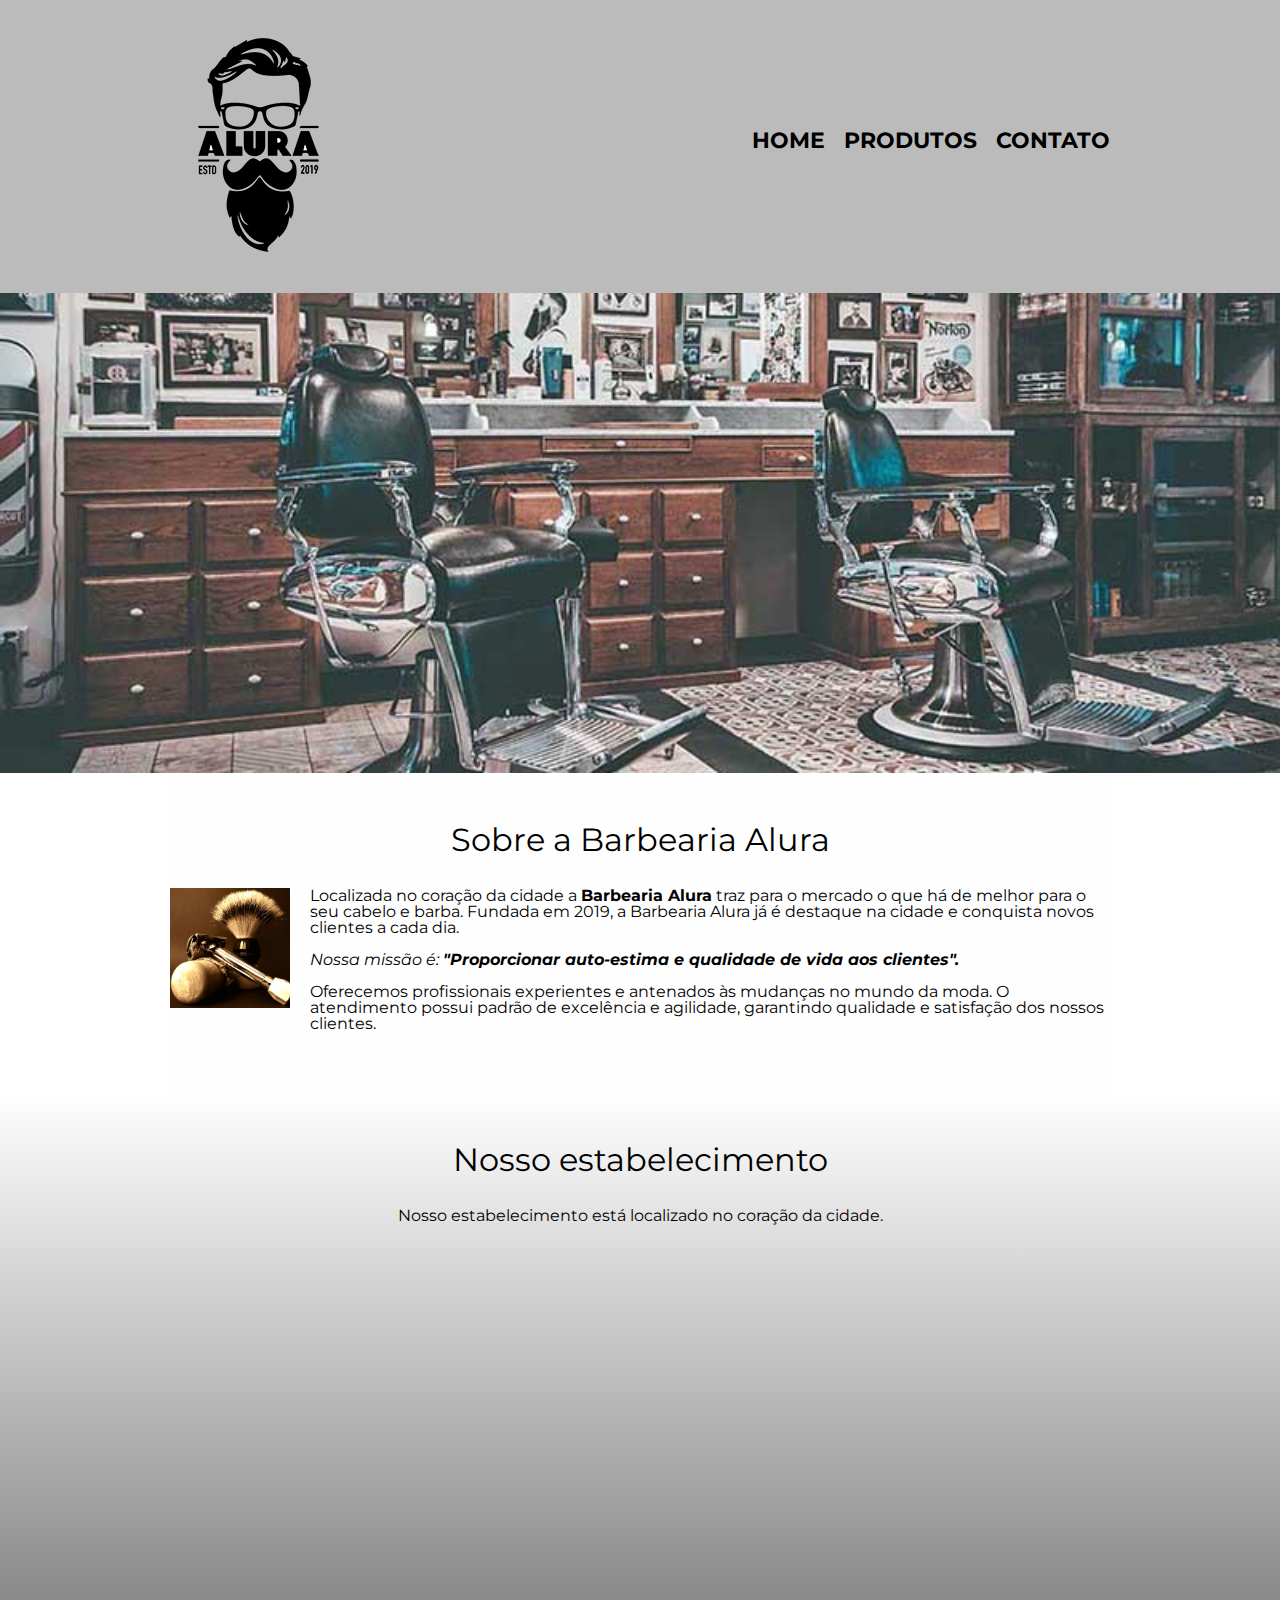
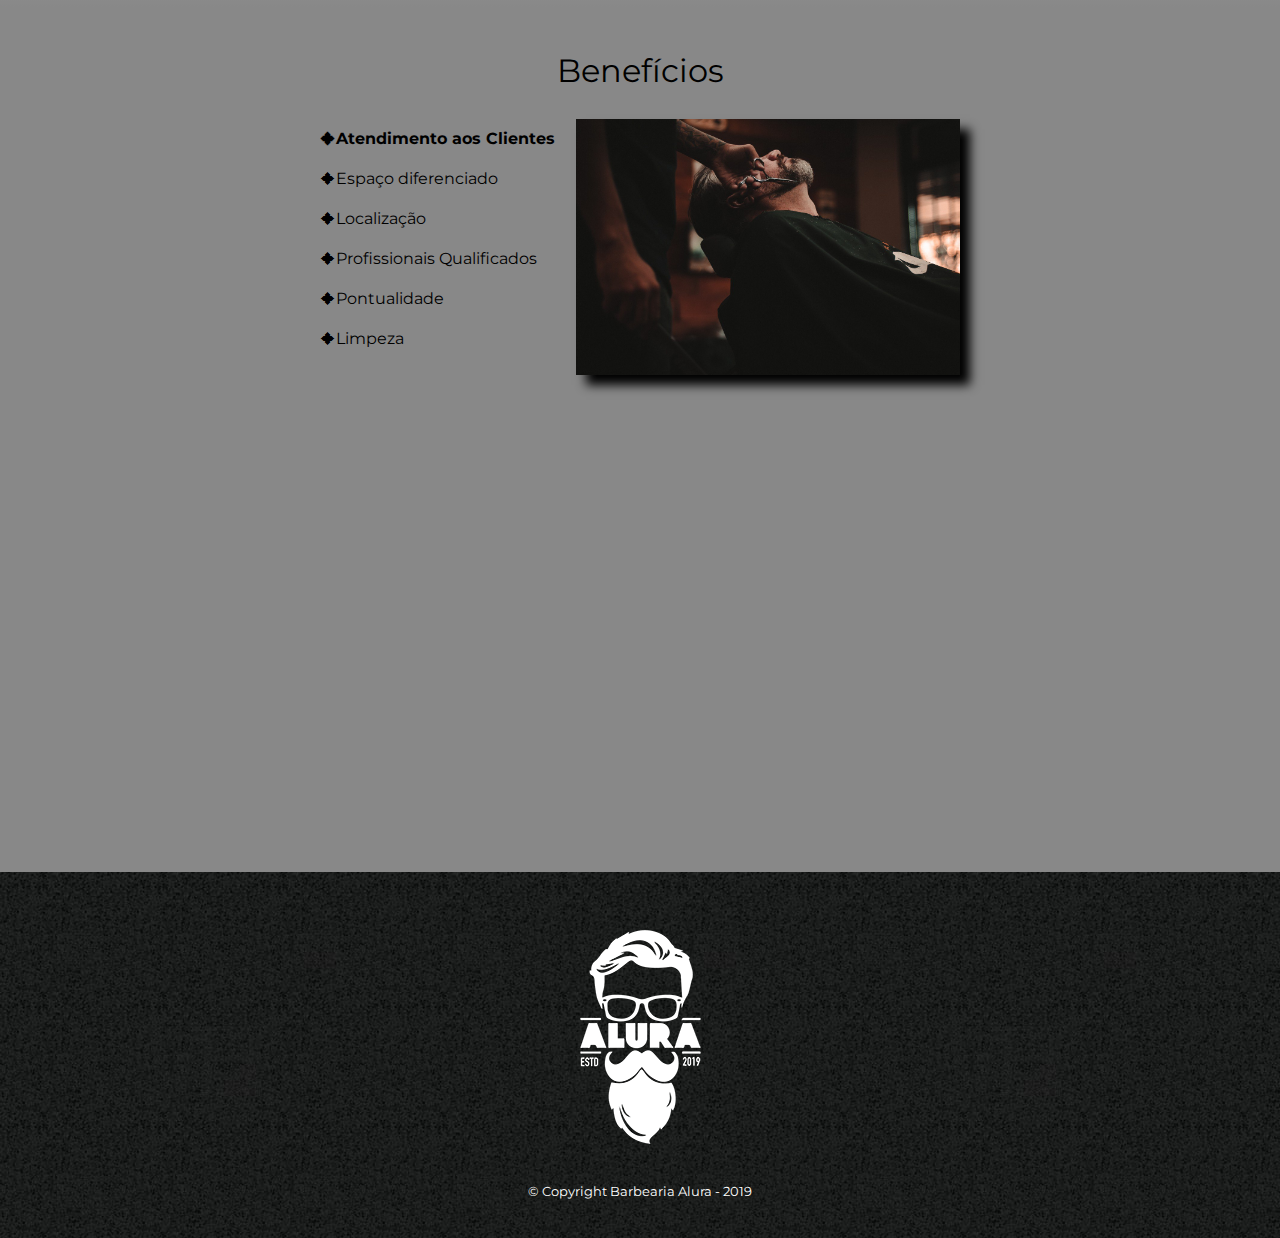
<file: index.html>
<!DOCTYPE html>

<html lang="pt-br">
	<head>
		<meta charset="UTF-8">
		<meta name="viewport" content="width=device-width">
		<title>Barbearia Alura</title>


		<link rel="stylesheet" type="text/css" href="reset.css">
		<link rel="stylesheet" type="text/css" href="style.css">
		<link href="https://fonts.googleapis.com/css2?family=Montserrat&display=swap" rel="stylesheet">

	</head>

	<body>

		<header>
			<div class="caixa">
				<h1><img src="logo.png"></h1>

				<nav>
					<ul>
						<li><a href="index.html">Home</a></li>
						<li><a href="produtos.html">Produtos</a></li>
						<li><a href="contato.html">Contato</a></li>
					</ul>
				</nav>
			</div>
		</header>		

		<img class="banner" src="banner.jpg">

		<main>
			<section class="principal">
				<h2 class="titulo-principal">Sobre a Barbearia Alura</h2>

				<img class="utensilios" src="utensilios.jpg" alt="Utensílios de um barbeiro." >


				<p>Localizada no coração da cidade a <strong>Barbearia Alura</strong> traz para o mercado o que há de melhor para o seu cabelo e barba. Fundada em 2019, a Barbearia Alura já é destaque na cidade e conquista novos clientes a cada dia.</p>

				<p id="missao"><em>Nossa missão é: <strong>"Proporcionar auto-estima e qualidade de vida aos clientes".</strong></em></p>

				<p>Oferecemos profissionais experientes e antenados às mudanças no mundo da moda. O atendimento possui padrão de excelência e agilidade, garantindo qualidade e satisfação dos nossos clientes.</p>
			</section>

			<section class="mapa">
				<h3 class="titulo-principal">Nosso estabelecimento</h3>
				<p>Nosso estabelecimento está localizado no coração da cidade.</p>

				<div class="mapa-conteudo">
					<iframe src="https://www.google.com/maps/embed?pb=!1m18!1m12!1m3!1d3656.448461139042!2d-46.63465338571619!3d-23.5882442846696!2m3!1f0!2f0!3f0!3m2!1i1024!2i768!4f13.1!3m3!1m2!1s0x94ce5a2b2ed7f3a1%3A0xab35da2f5ca62674!2sCaelum%20-%20Escola%20de%20Tecnologia!5e0!3m2!1spt-BR!2sbr!4v1611194427071!5m2!1spt-BR!2sbr" width="100%" height="300" frameborder="0" style="border:0;" allowfullscreen="" aria-hidden="false" tabindex="0"></iframe>
				</div>
			</section>

			<section class="beneficios">
				<h3 class="titulo-principal">Benefícios</h3>
				<div class="conteudo-beneficios">

					<ul class="lista-beneficios">
						<li class="itens">Atendimento aos Clientes</li>
						<li class="itens">Espaço diferenciado</li>
						<li class="itens">Localização</li>
						<li class="itens">Profissionais Qualificados</li>
						<li class="itens">Pontualidade</li>
						<li class="itens">Limpeza</li>
					</ul><img src="beneficios.jpg" class="imagem-beneficios">				
				</div>

				 <div class="video"> <iframe width="100%" height="315" src="https://www.youtube.com/embed/wcVVXUV0YUY" frameborder="0" allow="accelerometer; autoplay; encrypted-media; gyroscope; picture-in-picture" allowfullscreen></iframe>
				 </div>
			</section>

		</main>

		<footer>
			<img src="logo-branco.png">
			<p class="copyright">&copy; Copyright Barbearia Alura - 2019
		</footer>
	</body>	
</html>
</file>
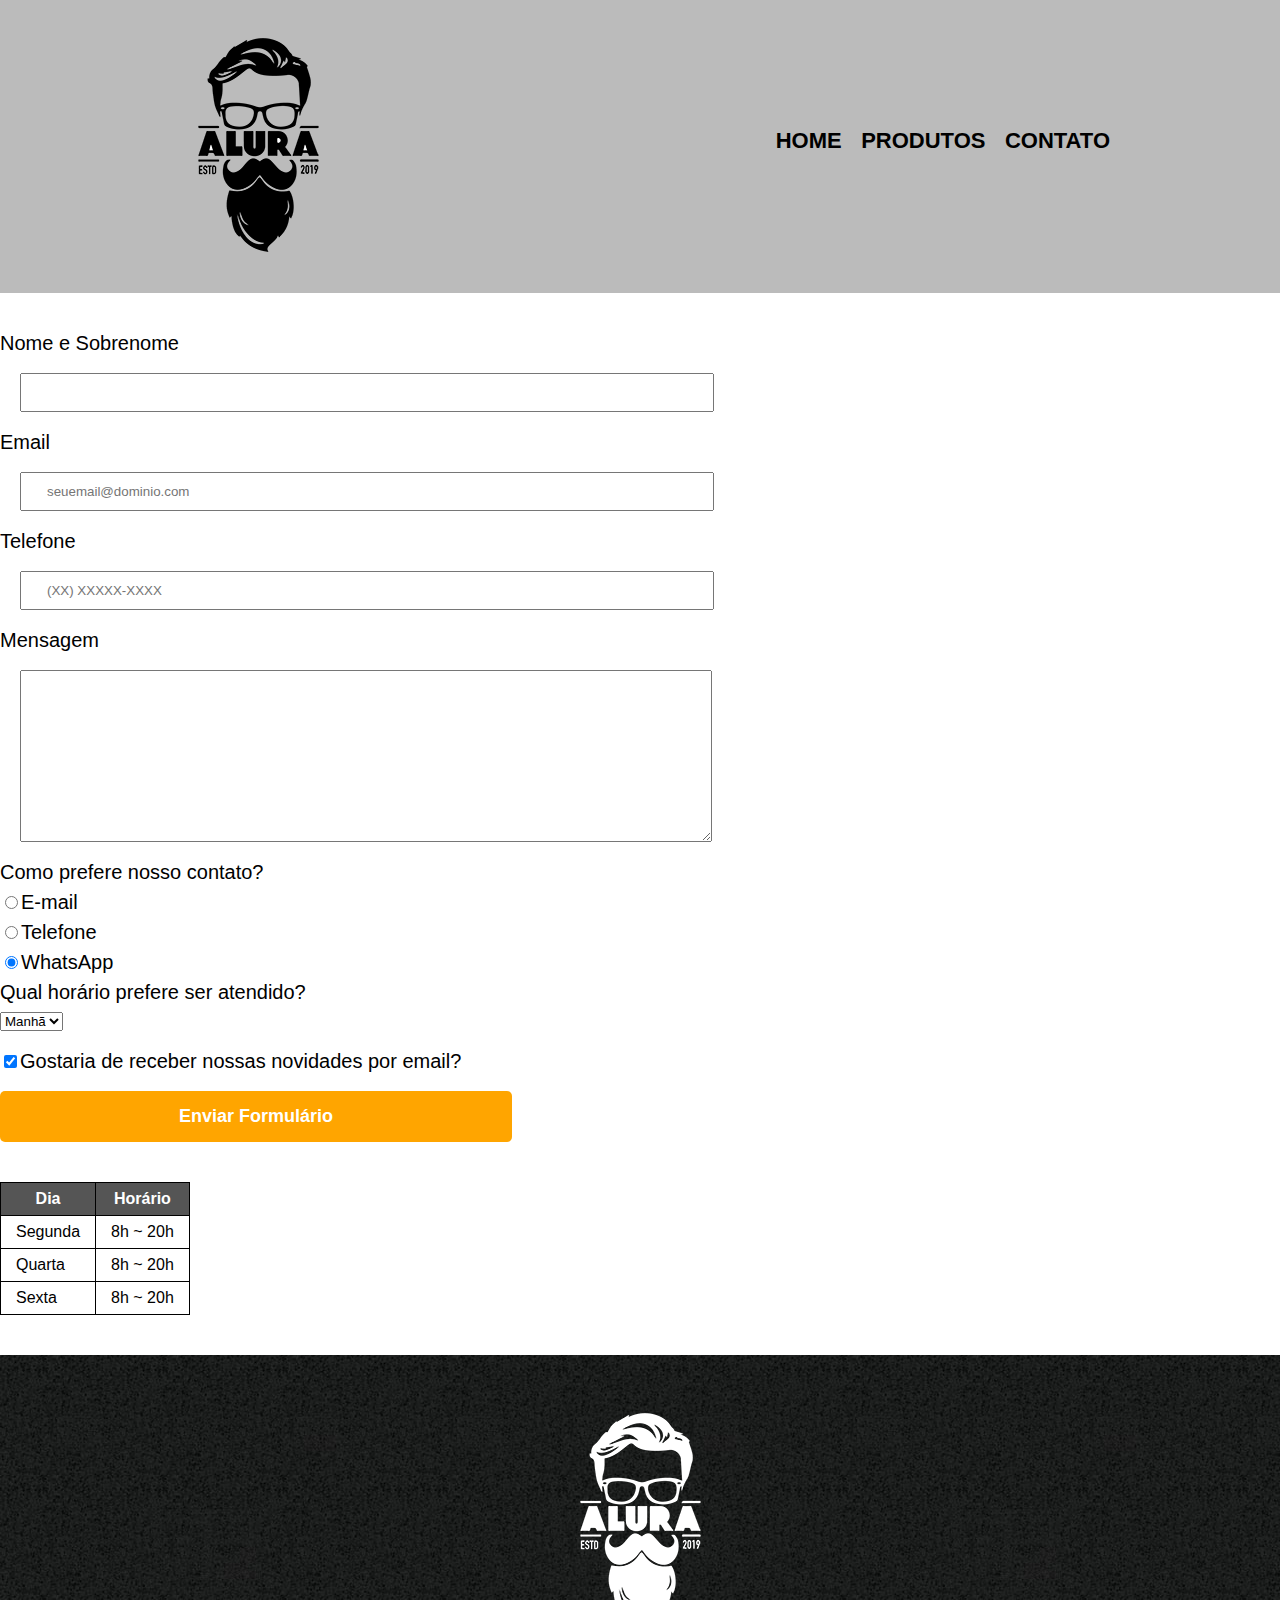
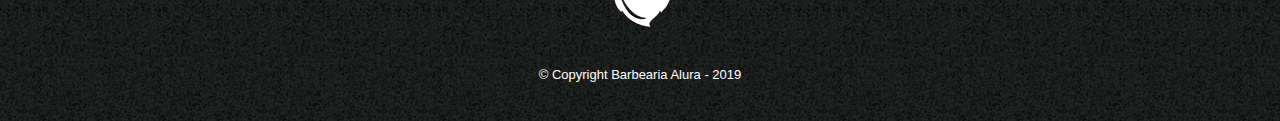
<file: contato.html>
<!DOCTYPE html>
<html>
	<head>	
		<meta charset="UTF-8">
		<title>Contato - Barbearia Alura</title>

		<link rel="stylesheet" type="text/css" href="reset.css">
		<link rel="stylesheet" type="text/css" href="style.css">
	</head>
	<body>
		<header>
			<div class="caixa">
				<h1><img src="logo.png" alt="Logo da Barbearia Alura"></h1>

				<nav>
					<ul>
						<li><a href="index.html">Home</a></li>
						<li><a href="produtos.html">Produtos</a></li>
						<li><a href="contato.html">Contato</a></li>
					</ul>
				</nav>
			</div>
		</header>	

		<main>
			<form>
				<label for="nomesobrenome">Nome e Sobrenome</label>
				<input type="text" id="nomesobrenome" class="input-padrao">

				<label for="email">Email</label>
				<input type="email" id="email" class="input-padrao" required placeholder="seuemail@dominio.com">

				<label for="telefone">Telefone</label>
				<input type="tel" id="telefone" class="input-padrao" required placeholder="(XX) XXXXX-XXXX">

				<label for="mensagem">Mensagem</label>
				<textarea cols="70" rows="10" id="mensagem" class="input-padrao" required></textarea>

				<fieldset>
					<legend>Como prefere nosso contato?</legend>

					<label for="radio-email">
						<input type="radio" name="contato" value="email" id="radio-email">E-mail
					</label>
					

					<label for="radio-telefone">
						<input type="radio" name="contato" value="telefone"id="radio-telefone">Telefone
					</label>
					

					<label for="radio-whatsapp">
						<input type="radio" name="contato" value="whatsapp"
					id="radio-whatsapp" checked>WhatsApp
					</label>		
				</fieldset>

				<fieldset>
					<legend>Qual horário prefere ser atendido?</legend>
					<select>
						<option>Manhã</option>
						<option>Tarde</option>
						<option>Noite</option>
					</select>
				</fieldset>

				<label class="checkbox"><input type="checkbox" checked>Gostaria de receber nossas novidades por email?</label>

				<input type="submit" value="Enviar Formulário" class="enviar">
			</form>

			<table>
				<thead>
					<tr>
						<th>Dia</th>
						<th>Horário</th>
					</tr>
				</thead>
				<tbody>
					<tr>
						<td>Segunda</td>
						<td>8h ~ 20h</td>
					</tr>
					<tr>
						<td>Quarta</td>
						<td>8h ~ 20h</td>
					</tr>
					<tr>
						<td>Sexta</td>
						<td>8h ~ 20h</td>
					</tr>
				</tbody>
			</table>
		</main>

		<footer>
			<img src="logo-branco.png" alt="Logo da Barbearia Alura">
			<p class="copyright">&copy; Copyright Barbearia Alura - 2019
		</footer>
	</body>
</html>
</file>
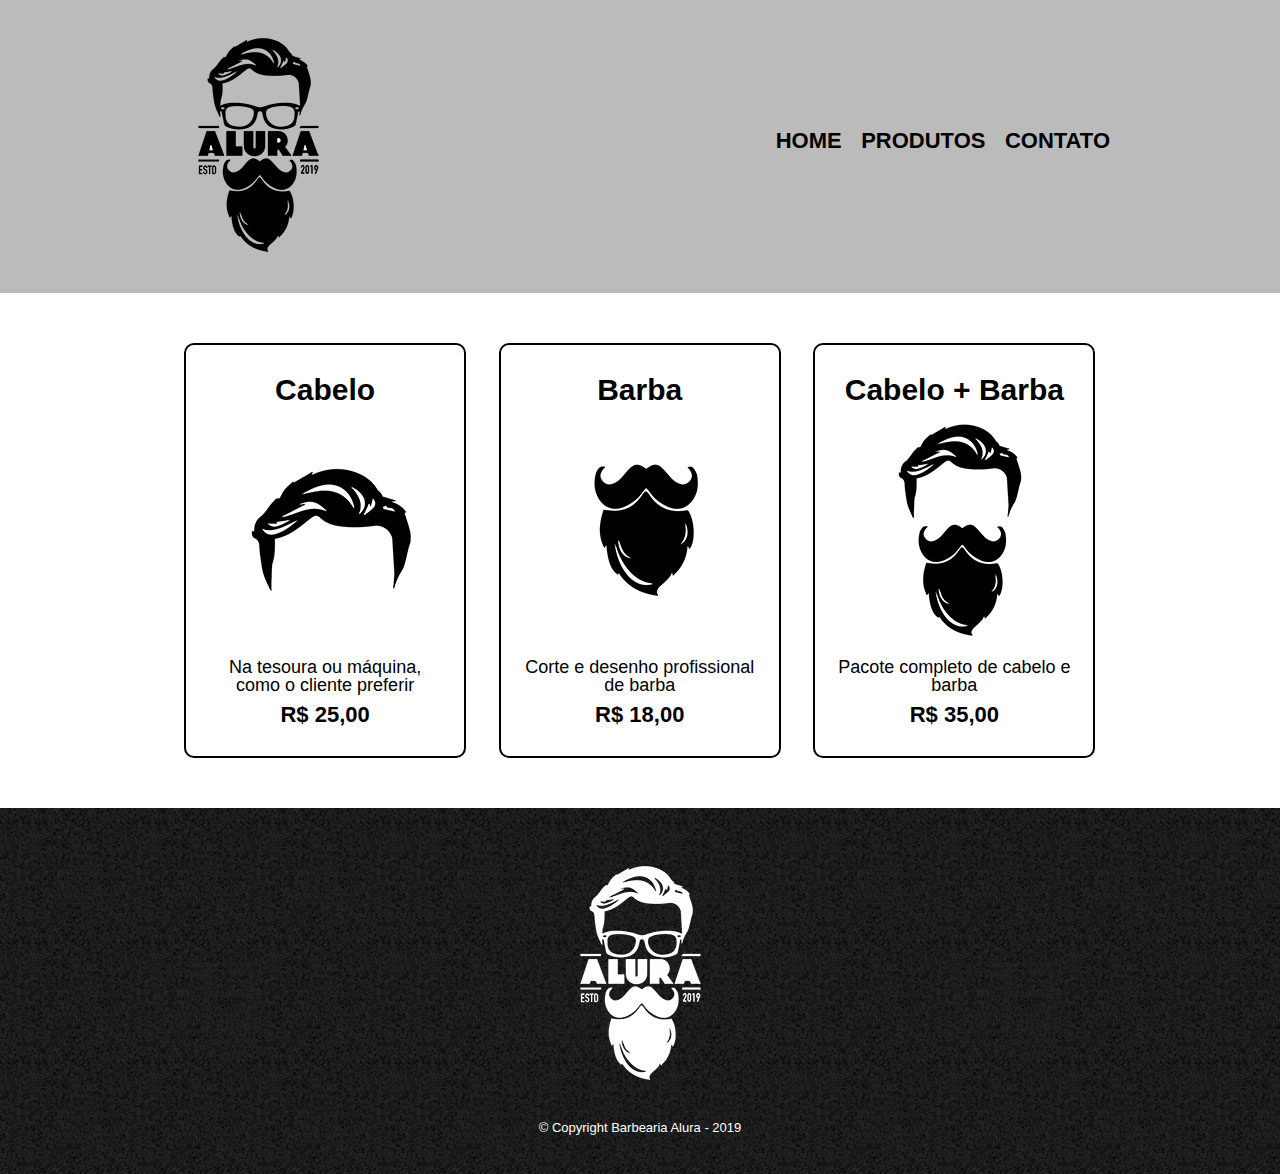
<file: produtos.html>
<!DOCTYPE html>
<html>
	<head>	
		<meta charset="UTF-8">
		<title>Produtos - Barbearia Alura</title>

		<link rel="stylesheet" type="text/css" href="reset.css">
		<link rel="stylesheet" type="text/css" href="style.css">
	</head>
	<body>
		<header>
			<div class="caixa">
				<h1><img src="logo.png"></h1>

				<nav>
					<ul>
						<li><a href="index.html">Home</a></li>
						<li><a href="produtos.html">Produtos</a></li>
						<li><a href="contato.html">Contato</a></li>
					</ul>
				</nav>
			</div>
		</header>		

		<main>
			<ul class="produtos">
				<li>
					<h2>Cabelo</h2>
					<img src="cabelo.jpg">
					<p class="produto-descricao">Na tesoura ou máquina, como o cliente preferir</p>
					<p class="produto-preco">R$ 25,00</p>
				</li>
				<li>
					<h2>Barba</h2>
					<img src="barba.jpg">
					<p class="produto-descricao">Corte e desenho profissional de barba</p>
					<p class="produto-preco">R$ 18,00</p>
				</li>
				<li>
					<h2>Cabelo + Barba</h2>
					<img src="cabelo+barba.jpg">
					<p class="produto-descricao">Pacote completo de cabelo e barba</p>
					<p class="produto-preco">R$ 35,00</p>
				</li>
			</ul>
		</main>

		<footer>
			<img src="logo-branco.png">
			<p class="copyright">&copy; Copyright Barbearia Alura - 2019
		</footer>
	</body>
</html>
</file>
<file: style.css>
body{
	font-family: 'Montserrat', sans-serif;
}

header {
	background: #BBBBBB;
	padding: 20px 0;
}

.caixa {
	position: relative;
	width: 940px;
	margin: 0 auto;

}

nav {
	position: absolute;
	top: 110px;
	right: 0;
}

nav li {
	display: inline;
	margin:  0 0 0 15px;
}

nav a {
	text-transform: uppercase;
	color: #000000;
	font-weight: bold;
	font-size: 22px;
	text-decoration: none;

}

nav a:hover {
	color: #C78C19;
	text-decoration: underline;
}

.produtos {
	width: 940px;
	margin: 0 auto;
	padding: 50px 0; ;
}

.produtos li {
	display: inline-block;
	text-align: center;
	width: 30%;
	vertical-align: top;
	margin: 0 1.5%;
	padding: 30px 20px;
	box-sizing: border-box;
	border: 2px solid #000000;
	border-radius: 10px;
}

.produtos li:hover {
	border-color: #C78C19;
}

.produtos li:active {
	border-color: #088C19;
}

.produtos li:hover h2 {
	font-size: 34px;
}

.produtos h2 {
	font-size: 30px;
	font-weight: bold;
}

.produto-descricao {
	font-size: 18px;
}

.produto-preco {
	font-size: 22px;
	font-weight: bold;
	margin-top: 10px;
}

footer {
	text-align: center;
	background: url("bg.jpg");
	padding:40px 0;		
}

.copyright {
	color: #FFFFFF;
	font-size: 13px;
	margin-top: 20px;
}

main {
	
}

form {
	margin: 40px 0;	
}

form label, form legend {
	display: block;
	font-size: 20px;
	margin: 0 0 10px;
}

.input-padrao {
	display: block;
	margin: 20px;
	padding: 10px 25px;
	width: 50%;
}

.checkbox {
	margin: 20px 0;
}

.enviar {
	width: 40%;
	padding: 15px 0;
	background: orange;
	color: white;
	font-weight: bold;
	font-size: 18px;
	border: none;
	border-radius: 5px;
	transition: 1s all;
	cursor: pointer;
}

.enviar:hover {
	background: darkorange;
	transform: scale(1.2);
}

table {
	margin: 20px 0 40px;
}

thead{
	 background: #555555;
	 color: white;
	 font-weight: bold;
}

td , th {
	border: 1px solid black;
	padding: 8px 15px; 
}

/* css da página inicial*/
.banner {
	width: 100%;
}

.titulo-principal {
	text-align: center;
	font-size: 2em;
	margin: 0 0 1em;
	clear: left;
}

.principal {
	padding: 3em 0;
	background: #FEFEFE;
	width: 940px;
	margin: 0 auto;
}

.principal p {
	margin: 0 0 1em;
}

.principal strong {
	font-weight: bold;
}

.principal em {
	font-style: italic;
}

.utensilios {
	width: 120px;
	float: left;
	margin: 0 20px 20px 0;
}

.mapa{
	padding: 3em 0;	
	background: linear-gradient(#FEFEFE, #888888)
}

.mapa-conteudo{
	width: 940px;
	margin: 0 auto;
}

.mapa p {
	margin: 0 0 2em;
	text-align: center;
}

.beneficios{
	padding: 3em 0;
	background: #888888;
}
.conteudo-beneficios {
	width: 640px;
	margin: 0 auto;
}

.lista-beneficios {
	width: 40%;
	display: inline-block;
	vertical-align: top;
}

.itens {
	line-height: 2.5;
}

.itens:first-child {
	font-weight: bold;
}

.itens:before {
	content: "🟆";
}

.imagem-beneficios {
	width: 60%;
	opacity: 1;
	transition: 400ms;
	box-shadow: 10px 10px 10px #000000
	
}

.imagem-beneficios:hover {
	opacity: 0.3;

}

.video {
	width: 660px;
	margin: 4em auto;	
}

@media screen and (max-width: 480px) {
	.caixa, .principal, .mapa-conteudo, .conteudo-beneficios, .video {
		width: auto;
	}

	h1 {
		text-align: center;
	}

	nav {
		position: static;
	}

	.lista-beneficios, .imagem-beneficios {
		width: 100%;
	}
}
</file>
